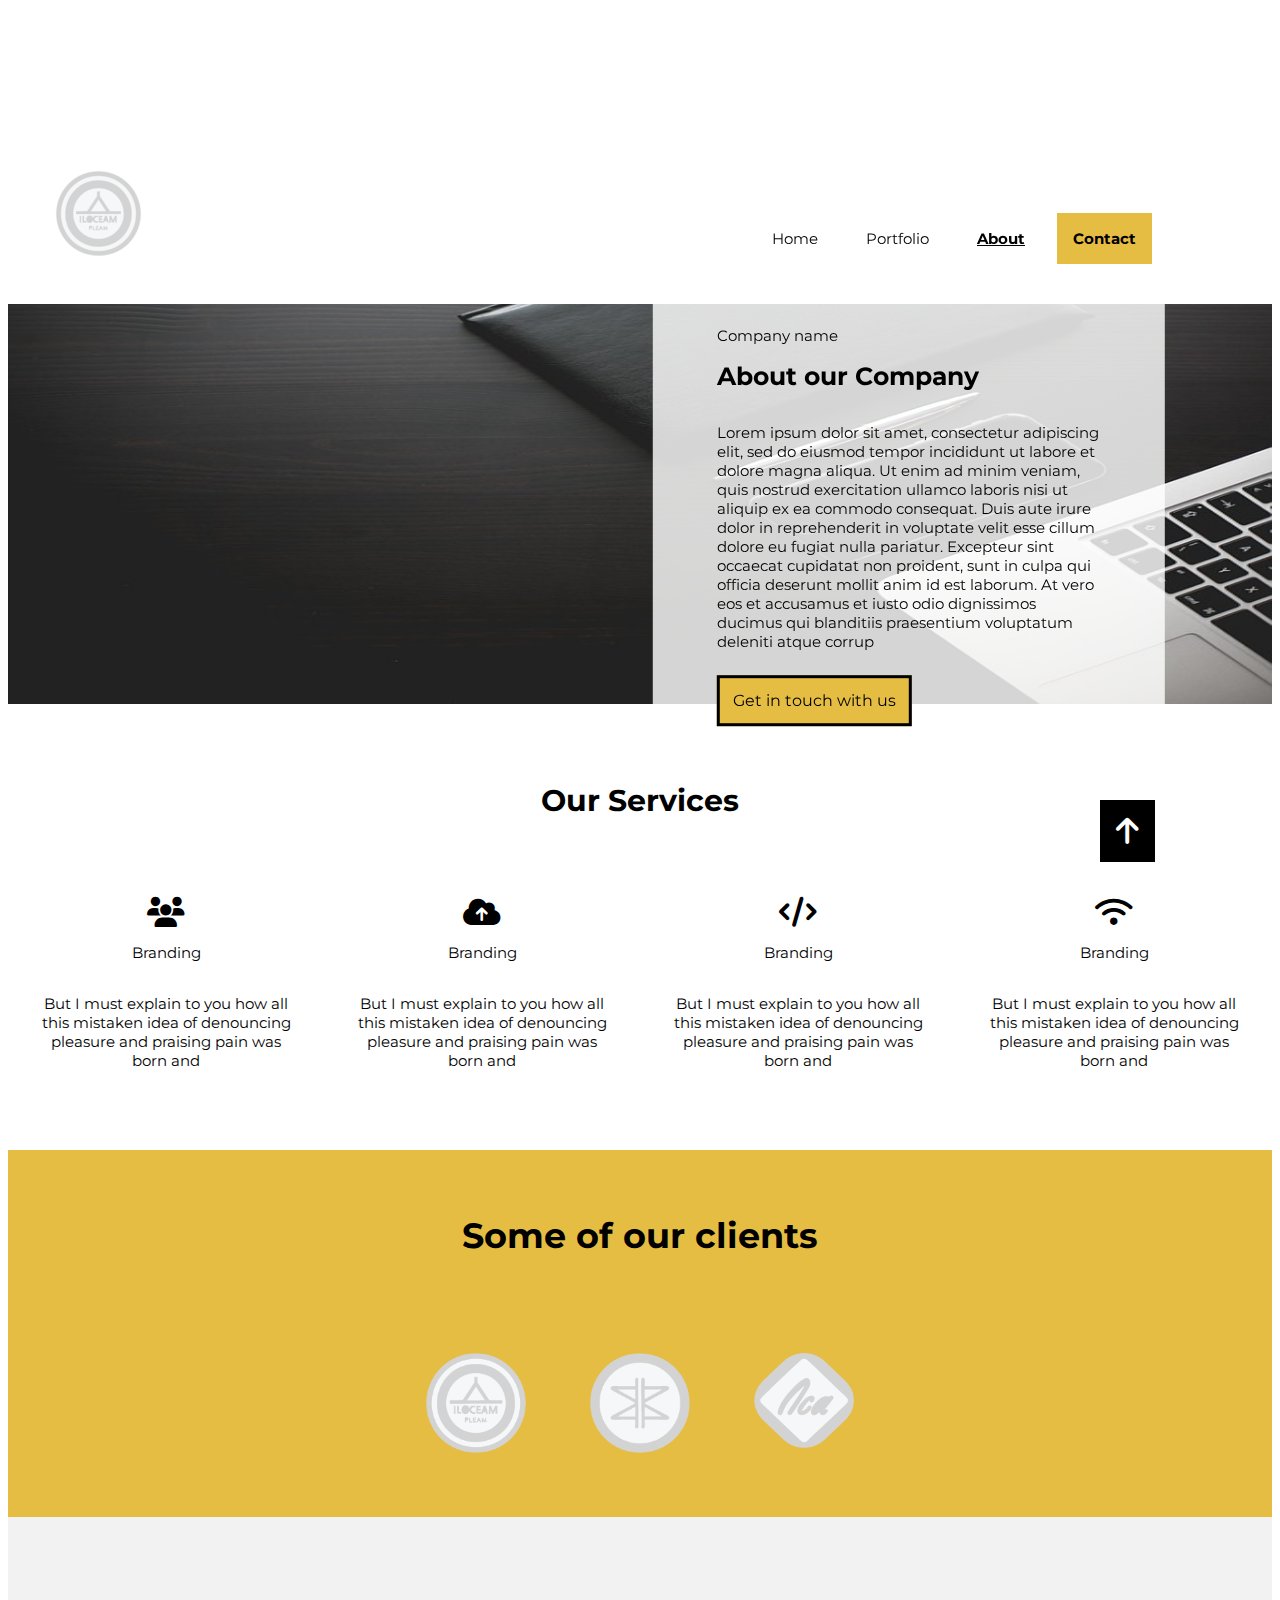
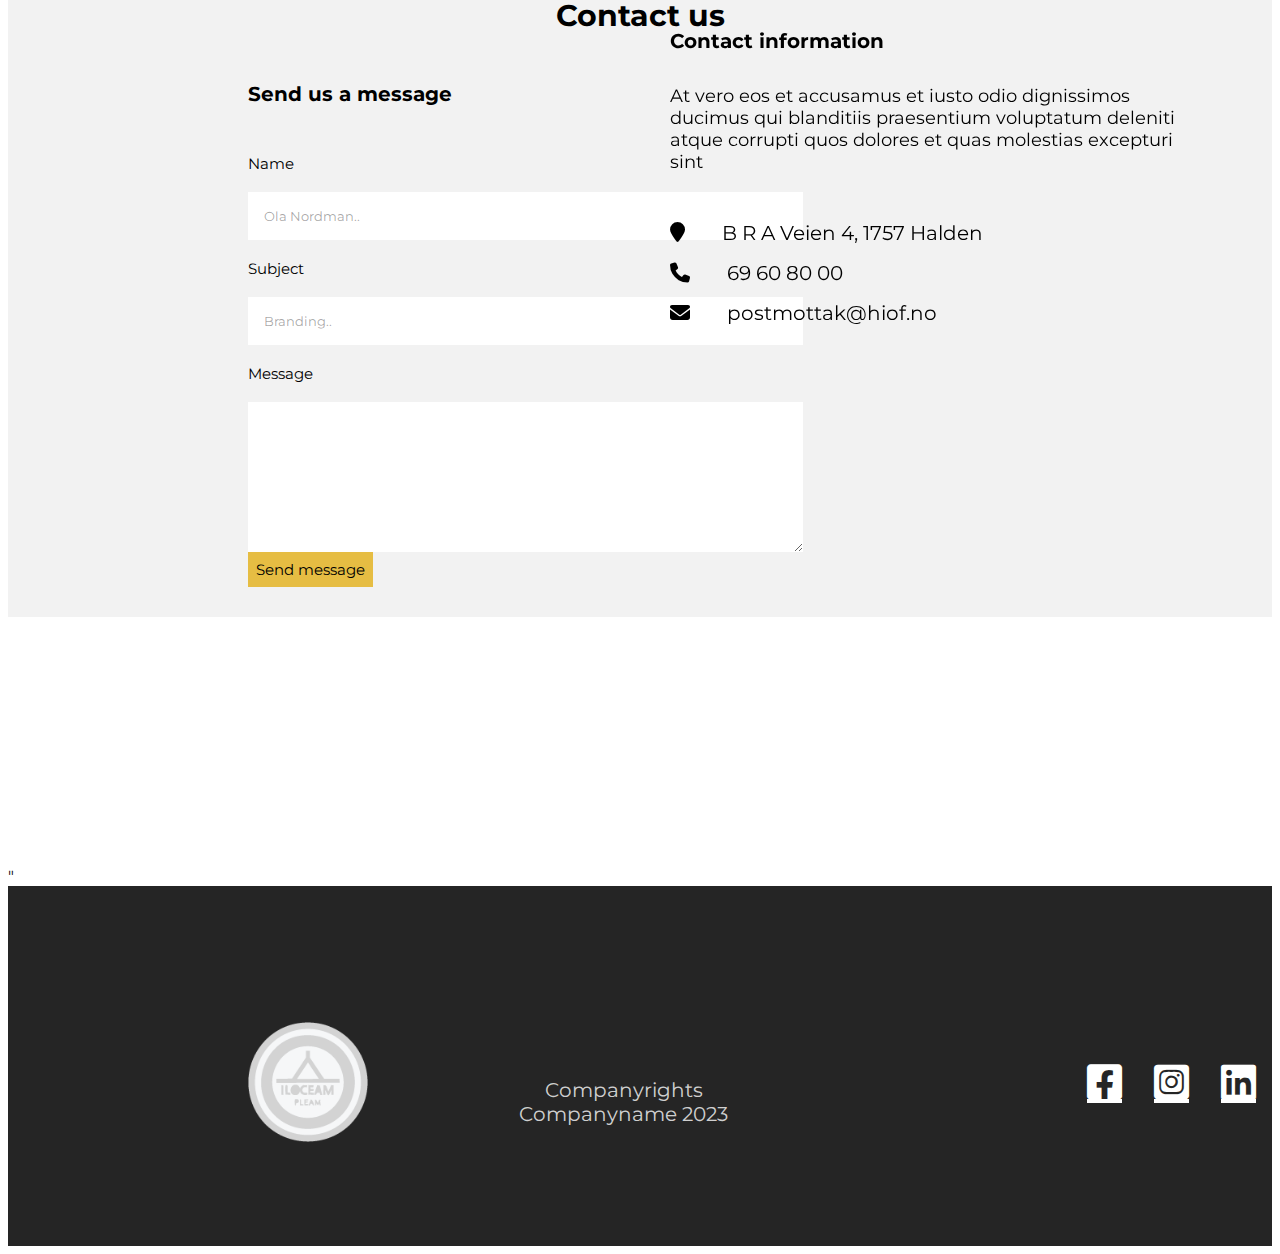
<file: about.html>
<!DOCTYPE html>
<html>
    <head>
        <meta charset="utf-8">
        <meta name="viewport" content="width=device-width, initial-scale=1.0">
        <meta name="description" content="nettside-forside">
        <meta name="keywords" content="about, our services, branding, contact ">
        <!--opengraph meta data start--> <!--kilde, https://ahrefs.com/blog/open-graph-meta-tags/#which-open-graph-tags-to-use-->
        <meta property="og:title" content="About our company">
        <meta property="og:description" content="compeling headline er en bedrift som ...">
        <meta property="og:image" content="https://placehold.co/400">
        <meta property="og:url" content="www.CompelingHeadline.com/about">
        <!--opengraph meta data slutt-->
        <link rel="stylesheet" href="https://necolas.github.io/normalize.css/8.0.1/normalize.css" type="text/css" >
        <link rel="stylesheet" href="css/style.css" type="text/css">
        <link href="css/font/font/css/fontawesome.css" rel="stylesheet">
        <link href="css/font/font/css/brands.css" rel="stylesheet">
        <link href="css/font/font/css/solid.css" rel="stylesheet">
        <link rel="icon" type="image/x-icon" href="img/logo1.png"> <!--favicon, kilde https://www.w3schools.com/html/html_favicon.asp-->
        <title> About</title>
    </head>
    <body>
        <div id="grid-container">
            <header role="banner"> <!--ARIA attributter kilde linje   http://mcdlr.com/wai-aria-cheatsheet/-->
                <nav role="navigation"> <!--ARIA attributter kilde linje http://mcdlr.com/wai-aria-cheatsheet/ -->
                    <a href="index.html"><img src="img/logo1.png" alt="Bilde av logoen til nettsiden" id="logo-bilde"></a>
                    <p>
                        <a href="index.html" class="navbar" title="Front page">Home</a> <!--lagt til title atributt, kilde https://www.w3schools.com/tags/att_title.asp#gsc.tab=0-->
                        <a href="products.html" class="navbar">Portfolio</a>
                        <a href="about.html" class="about-btn">About</a> 
                        <a href="#contact" class="contact-btn" title="Contact information">Contact</a> <!--lagt til title atributt, kilde https://www.w3schools.com/tags/att_title.asp#gsc.tab=0-->
                    </p>
                    <a href="#logo-bilde"><i id="til-toppen" class="fa-solid fa-arrow-up"></i></a>
                </nav>
            </header>
            <main role="main"> <!--ARIA attributter kilde linje http://mcdlr.com/wai-aria-cheatsheet/ -->
                <section>
                    <img src="img/pixabay-header.jpg" alt="bakgrunnsbilde, ingen annen funksjon" class="about-bilde"> <!--bilde hentet fra https://placehold.co/-->
                    <article class="about-section-1">
                        <p class="company-name">Company name</p>
                        <h2 class="about-h2">About our Company</h2>
                        <p class="about-p-1">Lorem ipsum dolor sit amet, consectetur adipiscing elit, sed do eiusmod tempor incididunt ut labore et dolore magna aliqua. Ut enim ad minim veniam, quis nostrud exercitation ullamco laboris nisi ut aliquip ex ea commodo consequat. Duis aute irure dolor in reprehenderit in voluptate velit esse cillum dolore eu fugiat nulla pariatur. Excepteur sint occaecat cupidatat non proident, sunt in culpa qui officia deserunt mollit anim id est laborum. At vero eos et accusamus et iusto odio dignissimos ducimus qui blanditiis praesentium voluptatum deleniti atque corrup</p>
                        <a href="#contact" class="get-in-touch-btn">Get in touch with us</a>
                    </article>
                </section>
                <section class="section-4-f">
                    <h3>Our Services</h3>
                    <div class="article-4-f">
                        <article itemscope itemtype="https://schema.org/Offer"> <!--kilde til hvordan bruke microdata, https://www.w3.org/TR/2021/NOTE-microdata-20210128/-->
                            <i class="fa-solid fa-users"></i>
                            <p itemprop="itemOffered">Branding</p>
                            <p>But I must explain to you how all this mistaken idea of denouncing pleasure and praising pain was born and</p>
                            <meta itemprop="price" content="1000">
                            <meta itemprop="additionalType" content="service">
                        </article>
                        <article itemscope itemtype="https://schema.org/Offer">
                            <i class="fa-solid fa-cloud-arrow-up"></i>
                            <p itemprop="itemOffered">Branding</p>
                            <p>But I must explain to you how all this mistaken idea of denouncing pleasure and praising pain was born and</p>
                            <meta itemprop="price" content="2000">
                            <meta itemprop="additionalType" content="service">
                        </article>
                        <article itemscope itemtype="https://schema.org/Offer">
                            <i class="fa-solid fa-code"></i>
                            <p itemprop="itemOffered">Branding</p>
                            <p>But I must explain to you how all this mistaken idea of denouncing pleasure and praising pain was born and</p>
                            <meta itemprop="price" content="3000">
                            <meta itemprop="additionalType" content="service">
                        </article>
                        <article itemscope itemtype="https://schema.org/Offer">
                            <i class="fa-solid fa-wifi"></i>
                            <p itemprop="itemOffered">Branding</p>
                            <p>But I must explain to you how all this mistaken idea of denouncing pleasure and praising pain was born and</p>
                            <meta itemprop="price" content="4000">
                            <meta itemprop="additionalType" content="service">
                        </article>
                    </div>
                </section>
                <section class="clients-about">
                    <h4 class="clients-h4">Some of our clients</h4>
                    <article class="logos">
                        <img src="img/logo1.png" alt="pynt, viser noen av klientene" class="logo-1">
                        <img src="img/logo2.png" alt="pynt, viser noen av klientene" class="logo-2">
                        <img src="img/logo3.png" alt="pynt, viser noen av klientene" class="logo-3">
                    </article>
                </section>
                <section class="section-form">
                    <h3 id="contact">Contact us</h3>
                    <article>
                        <p class="form-p-about">Send us a message</p>
                        <form class="about-form"> <!--kilde, https://www.w3schools.com/howto/howto_css_signup_form.asp og https://www.w3schools.com/html/html_form_input_types.asp-->
                            <label for="name">Name</label><br>
                            <input type="text" id="name" name="name" value="Ola Nordman.."><br>
                            <label for="subject">Subject</label><br>
                            <input type="text" id="subject" name="subject" value="Branding.."><br>
                            <label>Message</label><br>
                            <textarea name="message" rows="10" cols="30"></textarea>
                            <input type="submit" value="Send message" class="form-btn-about">
                        </form>
                    </article>
                    <article class="contact-article-2">
                        <p class="contact-info-about">Contact information</p>
                        <p class="contact-info-p">At vero eos et accusamus et iusto odio dignissimos ducimus qui blanditiis praesentium voluptatum deleniti atque corrupti quos dolores et quas molestias excepturi sint </p>
                        <ul class="contact-icons">
                           <li title="Adresse"><i class="fa-solid fa-location-pin"></i> B R A Veien 4, 1757 Halden</li> <!--lagt til title atributt, kilde https://www.w3schools.com/tags/att_title.asp#gsc.tab=0-->
                           <li title="Phone number"><i class="fa-solid fa-phone"></i> 69 60 80 00</li> <!--lagt til title atributt, kilde https://www.w3schools.com/tags/att_title.asp#gsc.tab=0-->
                           <li title="Email"><i class="fa-solid fa-envelope"></i> postmottak@hiof.no</li> <!--lagt til title atributt, kilde https://www.w3schools.com/tags/att_title.asp#gsc.tab=0-->
                        </ul>
                    </article>
                </section>
                <section class="kart-section"><!--kilde til hvordan jeg la inn kart, https://blog.hubspot.com/website/how-to-embed-google-map-in-html-->
                    <iframe src="https://www.google.com/maps/embed?pb=!1m16!1m12!1m3!1d246701.77254906145!2d10.804683048958728!3d59.17720795533518!2m3!1f0!2f0!3f0!3m2!1i1024!2i768!4f13.1!2m1!1zaMO4Z3Nrb2xlbiBpIMO4c3Rmb2xk!5e0!3m2!1sno!2sno!4v1700072800815!5m2!1sno!2sno" width="600" height="450" style="border:0;" allowfullscreen="" loading="lazy" referrerpolicy="no-referrer-when-downgrade"></iframe>"
                </section>
            </main>
            <footer role="contentinfo"> <!--ARIA attributter kilde linje http://mcdlr.com/wai-aria-cheatsheet/ -->
                <a href="index.html"><img src="img/logo1.png" alt="bilde av logoen til nettsiden" class="footer-img"></a>
                <p>Companyrights Companyname 2023</p>
                <section>
                    <a href="https://www.facebook.com/?locale=nb_NO"><i class="fa-brands fa-square-facebook" title="Facebook"></i></a> <!--lagt til title atributt, kilde https://www.w3schools.com/tags/att_title.asp#gsc.tab=0-->
                    <a href="https://www.instagram.com/"><i class="fa-brands fa-square-instagram" title="Instagram"></i></a> <!--lagt til title atributt, kilde https://www.w3schools.com/tags/att_title.asp#gsc.tab=0-->
                    <a href="https://no.linkedin.com/"><i class="fa-brands fa-linkedin" title="Linkedin"></i></a> <!--lagt til title atributt, kilde https://www.w3schools.com/tags/att_title.asp#gsc.tab=0-->
                </section>
            </footer>
        </div>
    </body>
</html>
</file>
<file: css/style.css>
@import url('https://fonts.googleapis.com/css2?family=Montserrat:ital,wght@0,200;0,500;1,200&display=swap');


*{
    box-sizing: border-box;
    font-family: 'Montserrat', sans-serif;
}

#grid-container{
    display: grid;
    grid-template-areas: "header" 
                         "main"
                         "footer";
    grid-row-gap: 0px;
    grid-column-gap:10px;
    grid-template-rows: 0fr 1fr 0fr;
}

header{
    grid-area: header;
}

main{
    grid-area: main;
}

footer{
    grid-area: footer;
}

header nav a{
    display: flex;
}

.navbar{
    display: flex;
    justify-content: center;
    text-decoration: none;
    padding: 0.5rem;
    color: #000;
}

.home-btn{
    display: flex;
    justify-content: center;
    padding: 0.5rem;
    color: #000;
    font-weight: bold;
}

.portfolio-btn{
    display: flex;
    justify-content: center;
    padding: 0.5rem;
    color: #000;
    font-weight: bold;
}

.about-btn{
    display: flex;
    justify-content: center;
    padding: 0.5rem;
    color:#000 ;
    font-weight: bold;
}

.contact-btn{
    display: flex;
    justify-content: center;
    text-decoration: none;
    font-weight: bold;
    background-color: #e6bd43;
    color: #000;
    padding: 1rem ;
    margin: 0rem 12.5rem;
}

h1{
    position: absolute;
    top: 15%;
    left: 50%;
    transform: translate(-50%, -50%);
    z-index: 1;
}

.heading-portfolio{
    position: absolute;
    top: 45%;
    left: 50%;
    transform: translate(-50%, -50%);
    z-index: 1;
}

.p-heading{
    position: absolute;
    top: 45%;
    left: 50%;
    transform: translate(-50%, -50%);
    display: flex;
    text-align: center;
    padding: 0rem;
    margin: 0rem;
}

.read-more-btn{
    display: flex;
    justify-content: center;
    text-decoration: none;
    font-weight: bold;
    background-color: #e6bd43;
    color: #000;
    padding: 1rem 1rem 1rem 1rem;
    margin: 0rem 0rem 0rem 6.6rem;
    position: absolute;
    top: 68%;
    left: 50%;
    transform: translate(-110%, -10%);
}


.desktop-bilde{
    display: none;
}

.mobile-bilde{
    background-image:url(https://placehold.co/400) ; /*kilde https://www.w3schools.com/cssref/pr_background-image.php*/
    display: flex;
    justify-content: center;
    width: 100%;
    height: 400px;
    opacity: 0.6; /*kilde https://www.w3schools.com/css/css_background.asp*/ 
} 

.about-bilde{
    display: flex;
    justify-content: center;
    width: 100%;
    height: 700px;
}

.about-section-1{
    position: absolute;
    top: 110%;
    left: 70% ;
    transform:translate(-35%, -20%);
    width: 100%;
    background-color: rgba(255, 255, 255, 0.408);
    padding: 1rem;
}

.company-name{
    margin: 0.5rem 0rem 1rem 0rem ;
}

.about-h2{
    padding: 0rem 0rem 0rem 1rem;
    margin: 1rem;
}

.about-p-1{
    margin: 0rem 0rem 1.5rem 0rem;
}

.get-in-touch-btn{
    text-decoration: none;
    border: solid;
    color: black;
    width: 70%;
    padding: 0.5rem;
    margin: 1rem 2rem;
}

.get-in-touch-a{
    display: flex;
    text-align: left;
}


.section-1{
    position: relative;
    text-align: center;
    color: rgb(0, 0, 0);
    padding: 1rem 0rem;
}


.section-2-f{
    text-align: center;
    padding: 2rem;
}

.section-3-f{
    text-align: center;
    padding: 2rem;
    background-color: #e6bd43;
}

.section-4-f{
    text-align: center;
}

.mobile-bilde-2{
    padding: 2rem;
}

.article-1-f{
    padding: 0rem 5rem;
    text-align: left;
}

.read-more-about-us-btn{
    border: 1px solid;
    text-decoration: none;
    color: #000;
    padding: 0.5rem;
    margin: 2rem;
}

h3{
    font-weight: bold;
    font-size: 25px;
    padding: 0rem 1rem;
}

h5{
    font-weight: bold;
    font-size: 30px;
    text-align: left;
    padding: 0rem 2rem;
}

#Our-services{
    text-align: center;
}

section article i{
    font-size: 30px;
}

.p-overskrift{
    font-weight: bold;
    padding: 1rem;
}

p{
    padding: 0rem 2rem;
    margin: 0rem 0rem 2rem 0rem;
}


main section article button{
    padding: 2rem;
    margin: 0rem 0rem 0rem 4.5rem;
    background-color: #e6bd43;
}

main section article button a{
    color: #000;
    text-decoration: none;
}

.sign-up-f{
    background-color: #2525252d;
    padding: 3rem;
}

.p-signup-overskrift{
    font-weight: bold;
    font-size: 30px;
    padding: 0rem;
    text-align: center;
}

section form{
    display: flex;
    justify-content: center;
}

.sign-up-email{
    background-color: white;
    padding: 1rem 9rem 1rem 1rem;
    color: #2525252d;
}

b{
    padding: 0rem;
    margin: 0rem;
}

.sign-up-btn{
    background-color: #e6bd43;
    color: #000;
    font-weight: bold;
    margin: 0rem;
    font-size: 15px;
}

footer{
    text-align: center;
    background-color: #252525;
    color: white;
    padding: 0rem 0rem 3rem 0rem;
}

.footer-img{
    display: flex;
    justify-content: center;
    padding: 5rem 0rem 0rem 0rem;
    width: 120px;
    margin: 0rem 0rem 0rem 14rem;
}

footer a{
    display: flex;
    flex-direction: column;
    color: white;
    justify-content: space-around;
    font-size: 40px;
}

footer p{
    padding: 2.5rem 2rem 0rem 2rem;
    font-size: 20px;
}

main section span{
    display: flex;
    flex-wrap: wrap;
    margin: 1rem 0rem 0rem 3rem;
}

main section span a{
    color: #000;
    border: 1px solid;
    padding: 1rem;
    text-decoration: none;
    margin: 1rem;
}

.mobile-bilde-portfolio{
    opacity: 0.6;
}

h4{
    display: flex;
    justify-content: center;
    font-size: 30px;
    font-weight: bold;
    padding: 0rem 12.5rem 0rem 0rem;
}

hr{
    height: 2px;
    width: 80%;
    background-color: #e6bd43;
}

main section button{
    font-size: 20px;
    padding: 1rem;
    margin: 1rem;
    background-color: white;
}

main section button a{
    text-decoration: none;
    color: #000;
}

.article-1-p{
    background-color: white;
}

.p-center{
    text-align: center;
    margin: 3rem;
}

#branding, #design, #development{
   display: flex;
   justify-content: left;
   padding: 0rem 0rem 0rem 4rem;
   font-size: 30px;
}

.portfolio-p{
    display: flex;
    justify-content: left;
    font-weight: bold;
    font-size: 25px;
    color: #000;
    padding: 1rem 1rem 1rem 1.5rem;
}

div article img{
    width: 500px;
    height: 500px;
}

.about-form{
    display: flex;
    flex-wrap: wrap;
    margin: 2rem;
}

#name,#subject, textarea{
    border: #fff;
    padding: 1rem;
}

.clients-about{
    background-color: #e6bd43;
}

.clients-h4{
   text-align: center;
   padding: 5rem 0rem 0rem 0rem;
}

.logo-1{
    padding: 2rem 0rem 0rem 4rem;
    width: 45%;
    height: 30%;
}

.logo-2{
    padding: 2rem 0rem 0rem 4rem;
    width: 45%;
    height: 30%;
}

.logo-3{
   padding: 3rem 0rem 3rem 12rem;
   width: 70%;
    height: 60%;
}

.section-form{
    background-color: #2525250f;
}

section article form{
    display: flex;
    justify-content: left;
    flex-direction: column;
    margin: 1rem;
}

#contact{
    text-align: center;
    padding: 5rem 0rem 0rem 0rem;
    margin: 0rem;
}

#subject{
    color: #25252569;
}

#name{
    color: #25252569;
}

.form-p-about{
    text-align: left;
    font-weight: bold;
    font-size: 20px;
    padding: 3rem 1rem 1rem 1rem;
}

.form-btn-about{
    background-color: #e6bd43;
    padding: 1rem;
    margin: 0rem 17rem 4rem 0rem;
    border: #e6bd43;
}

.contact-info-about{
    font-size: 25px;
    font-weight: bold;
}

section article ul li i{
    font-size: 20px;
    padding: 0rem 1rem 0rem 0rem;
}

section article ul li{
    list-style: none;
    padding: 0.5rem;
    font-size: 20px;
}

.contact-icons{
    margin: 0rem;
    padding: 0rem 0rem 3rem 1.5rem;
}

section iframe{
    display: flex;
    width: 100%;
    height: 250px;
}

.kart-section{
    padding: 0rem;
    margin: 0rem;
    background-color: #252525;
}

footer section{
    display: flex;
    flex-direction: column;
    padding: 0rem 5rem 3rem 5rem;
}

#til-toppen{
    top: 740px;
    right: 20px;
    position: fixed; /*kilde linje 12 (https://stackoverflow.com/questions/11399537/how-do-you-make-a-div-follow-as-you-scroll)*/
    background-color: #000;
    color: #fff;
    font-size: 60px;
    padding: 1rem;
}


@media only screen and (min-width:600px){
    
    #grid-container{
        display: grid;
        grid-template-areas: "header header header"
                             "main main main"
                             "footer footer footer";
        grid-row-gap: 0px;
        grid-column-gap: 0px;
        grid-template-columns: 1fr 1fr 1fr;
        grid-template-rows: 0fr 1fr 0fr;
    }

    
    @import url('https://fonts.googleapis.com/css2?family=Montserrat:ital,wght@0,200;0,500;1,200&display=swap');
  

    html{
        font-family: 'Montserrat', sans-serif;
        max-width: 1600px;
    }

    nav{
        margin: 0rem;
    }

    nav img{
        display: flex;
        justify-content: left;
        margin: 3rem;
        padding: 0rem 1rem 0rem 0rem;
        width: 8%;
    }

    nav a{
        position: sticky;
        top: 50%;
    }

    nav p{
        display: flex;
        margin: 0rem 6rem 6rem 0rem;
    }

    header nav p{
        justify-content: right;
        margin: 0rem 6rem 1rem 0rem;
        padding: 1rem 1rem;
    }

    .home-btn{
        margin: 1rem;
        font-size: 15px;
    }

    .portfolio-btn{
        padding: 1.5rem 0rem 0rem 0rem;
        font-size: 15px;
        font-weight: bold;
    }

    .about-btn{
        font-size: 15px;
        margin: 1rem;
    }

    .navbar{
        margin: 1rem;
        font-size: 15px;
    }

    .contact-btn{
        margin: 0.5rem;
        padding: 1rem;
        font-size: 15px;
    }

    .contact-btn:hover{
        background-color: #000;
        color: #e6bd43;
    }

    #til-toppen{
        top: 800px;
        right: 125px;
        position: fixed; /*kilde linje 12 (https://stackoverflow.com/questions/11399537/how-do-you-make-a-div-follow-as-you-scroll)*/
        background-color: #000;
        color: #fff;
        font-size: 30px;
        padding: 1rem;
        z-index: 1;
    }

    .mobile-bilde{
        display: none;
    }

    .desktop-bilde{
        background-image: url(mountains.mp4);
        display: flex;
        width: 100%;
        height: 50%;
        opacity: 0.4;
    }

    .section-1{
        position: relative;
        text-align: center;
        color: rgb(0, 0, 0);
        padding: 1rem 0rem;
    }

    h1{
        font-size: 50px;
        top: 8%;
        left: 50%;
        transform: translate(-50%, -50%);
        z-index: 1; /*kilde https://www.w3schools.com/cssref/pr_pos_z-index.php*/
    }

    .p-heading{
        font-size: 25px;
        position: absolute;
        top: 30%;
        left: 50%;
        transform: translate(-50%, -50%);
        padding: 1rem;
        z-index: 1; 
    }

    .read-more-btn{
        position: absolute;
        top: 40%;
        left: 56%;
        transform: translate(-110%, -10%);
        font-size: 20px;
        z-index: 1;
    }

    .read-more-btn:hover{
        background-color: #000;
        color: #e6bd43;
        z-index: 1;
    }

    h3{
        font-size: 30px;
        padding: 3rem 27rem;
    }

    p{
        font-size: 20px;
        padding: 1rem 23rem;
    }

    .mobile-bilde-2{
        display: flex;
        width: 100%;
        height: 100%;
    }

    .section-3-f{
        display: flex;
    }

    .section-3-f-p{
        padding: 0rem 15rem 1rem 0rem;
        font-size: 15px;
    }

    h5{
        padding: 0rem 0rem;
        font-size: 20px;
    }

    .read-more-about-us-btn{
        padding: 0.5rem;
        background-color: #e6bd43;
        text-decoration: none;
        color: #000;
        border: 3px solid;
        margin: 0rem;
    }

    .read-more-about-us-btn:hover{
        background-color: #000;
        color: #e6bd43;
        border: 1px solid #000;
    }
    
    
    main section article button a{
        font-size: 20px;
    }

    .article-1-f{
        padding: 4rem 2rem;
    }

    .article-4-f{
        display: flex;
        flex-direction: row;
        justify-content: space-around;
        margin: 0rem 0rem 4rem 0rem;
    }

    section div article i{
        font-size: 60px;
    }

    .p-overskrift{
        font-size: 15px;
    }

    .our-services-p{
        padding: 1rem 0rem;
        margin: 0rem 2rem 0rem;
        font-size: 15px;
    }

    #Our-services{
        font-size: 30px;
        padding: 5rem 0rem 2rem 0rem;
    }

    section div article i{
        font-size: 30px;
    }

    .p-signup-overskrift{
        font-size: 33px;
    }

    section form{
        font-size: 15px;
    }

    .sign-up-email{
        padding: 1rem 10rem 1rem 1rem;
    }

    .sign-up-btn{
        font-size: 15px;
    }

    .sign-up-btn:hover{
        background-color: #000;
        color: #e6bd43;
        border: #000;
    }

    footer{
        display: flex;
        justify-content: space-around;
    }

    footer img{
        width: 145px;
    }

    footer p{
        font-size: 20px;
        padding: 12rem 15rem 0rem 7rem;
        color: #ffffffcd;
    }

    footer section{
        display: flex;
        justify-content: space-between;
        flex-direction: row;
        padding: 10rem 0rem 5rem 5rem;
    }

    footer a{
        margin: 1rem;
    }

    .section-1{
        display: flex;
    }

    .mobile-bilde-portfolio{
        background-image: url(https://placehold.co/600x400) ;
        display: flex;
        justify-content: center;
        width: 100%;
        height: 400px;
        opacity: 0.6;
    }

    .heading-portfolio{
        position: absolute;
        font-size: 50px;
        top: 40%;
        left: 50%;
        transform: translate(-50%, -50%);
    }

    h4{
        justify-content: left;
        font-size: 35px;
        margin: 5rem 0rem 1rem 10rem;
    }

    main section span{
        
        margin: 3rem 0rem 5rem 9.5rem;
    }

    main section span a{
        font-size: 20px;
        padding: 1rem;
        text-decoration: none;
        border: 2px solid;
        color: #000;
        margin: 1rem;
    }

    main section span a:hover{
        background-color: #000;
        color: #e6bd43;
    }

    .section-branding{
        display: flex;
        flex-direction: column;
    }

    .branding-articles{
        display: flex;
        flex-flow: row wrap;
        justify-content: space-between;
        margin: 2rem 10rem 5rem 10rem;
        
    }

    .p-center{
        margin: 0rem;
    }

    main section div article img{
        width: 350px;
        min-width: 200px;
        height: 350px;
    }

    main section div article img:hover{
        max-width: 692px;
        height: 360px;
        transition-timing-function: ease-in; /*kilde, https://www.w3schools.com/css/css3_transitions.asp*/
        transition: 1s;
    }

    .portfolio-p{
        margin: 1rem 0rem 2rem 0rem;
    }

    #branding{
        font-size: 35px;
        margin: 0rem 0rem 1.5rem 7rem;
    }

    #design{
        font-size: 35px;
        margin: 0rem 0rem 1.5rem 7rem;
    }

    .design-articles{
        display: flex;
        flex-wrap: wrap;
        justify-content: space-between;
        margin: 1rem 10rem 5rem 10rem;
    }

    #development{
        font-size: 35px;
        margin: 0rem 0rem 1.5rem 7rem;
    }

    .development-articles{
        display: flex;
        flex-wrap: wrap;
        justify-content: space-between;
        margin: 0rem 10rem 0rem 10rem;
    }

    .development-img{
        width: 350px;
        height: 350px;
    }

    .about-section-1{
        position: absolute;
        top: 43%;
        width: 40%;
        left: 65%;
        background-color:#ffffffcf;
    }

    .about-bilde{
        height: 400px;
    }

    .about-p-1{
        font-size: 15px;
        padding: 1rem 3rem;
    }

    .company-name{
        padding: 0rem 3rem;
        font-size: 15px;
    }
    
    .about-h2{
        padding: 0rem 0rem 0rem 2rem;
        font-weight: bold;
        font-size: 25px;
    }

    .get-in-touch-btn{
        padding: 0.8rem;
        margin: 0rem 3rem 3rem;
        width: 30%;
        background-color: #e6bd43;
        color: #000;
        text-decoration: none;
    }

    .get-in-touch-btn:hover{
        background-color: #000;
        color: #e6bd43;
        border: #000;
    }

    section div article p{
        padding: 1rem;
        margin: 0rem 1rem 0rem 1rem;
        font-size: 15px;
    }

    .clients-h4{
        display: flex;
        justify-content: center;
        margin: 0rem 1rem;
        padding: 4rem;
    }

    .logos{
        display: flex;
        justify-content: center;
        padding: 0rem 0rem 2rem 0rem;
    }

    .logo-1{
        width: 13%;
        padding: 2rem;
    }

    .logo-2{
        width: 13%;
        padding: 2rem;
    }

    .logo-3{
        width: 13%;
        padding: 2rem;
    }

    .form-p-about{
        padding: 3rem 1rem 1rem 15rem;
        font-size: 20px;
    }

    .about-form{
        display: flex;
        flex-direction: column;
        max-width: 30%;
        margin: 1rem 0rem 0rem 15rem;
    }

    #name{
        width: 555px;
        border: #fff;
        padding: 1rem;
    }

    #subject{
        width: 555px;
        border: #fff;
        padding: 1rem;
    }

    section article form textarea{
        width: 555px;
        height: 150px;
        border: #fff;
    }

    .form-btn-about{
        padding: 0.5rem;
        margin: 0rem 45rem 4rem 0rem;
        font-size: 15px;
        border: #e6bd43;
    }

    .form-btn-about:hover{
        background-color: #000;
        color: #e6bd43;
        border: #000;
    }

    .contact-article-2{
        position: sticky;
        top: 225%;
        left: 50%;
        transform: translate(6%, -210%);
        width: 40%;
    }

    .section-form{
        height: 700px;
    }

    .contact-info-about{
        font-size: 20px;
        padding: 0rem;
    }

    .contact-info-p{
        padding: 0rem;
        font-size: 18px;
    }

    .contact-icons{
        padding: 0rem;
    }

    section article ul li{
        font-size: 20px;
        padding: 1rem 0rem 0rem 0rem;
    }

    section article ul li i{
        font-size: 20px;
        padding: 0rem 2rem 0rem 0rem;
    }

    .kart-section{
        height: fit-content;
        background-color: #fff;
    }

}
</file>
<file: css/font/font/css/brands.css>
/*!
 * Font Awesome Free 6.4.2 by @fontawesome - https://fontawesome.com
 * License - https://fontawesome.com/license/free (Icons: CC BY 4.0, Fonts: SIL OFL 1.1, Code: MIT License)
 * Copyright 2023 Fonticons, Inc.
 */
:root, :host {
  --fa-style-family-brands: 'Font Awesome 6 Brands';
  --fa-font-brands: normal 400 1em/1 'Font Awesome 6 Brands'; }

@font-face {
  font-family: 'Font Awesome 6 Brands';
  font-style: normal;
  font-weight: 400;
  font-display: block;
  src: url("../webfonts/fa-brands-400.woff2") format("woff2"), url("../webfonts/fa-brands-400.ttf") format("truetype"); }

.fab,
.fa-brands {
  font-weight: 400; }

.fa-monero:before {
  content: "\f3d0"; }

.fa-hooli:before {
  content: "\f427"; }

.fa-yelp:before {
  content: "\f1e9"; }

.fa-cc-visa:before {
  content: "\f1f0"; }

.fa-lastfm:before {
  content: "\f202"; }

.fa-shopware:before {
  content: "\f5b5"; }

.fa-creative-commons-nc:before {
  content: "\f4e8"; }

.fa-aws:before {
  content: "\f375"; }

.fa-redhat:before {
  content: "\f7bc"; }

.fa-yoast:before {
  content: "\f2b1"; }

.fa-cloudflare:before {
  content: "\e07d"; }

.fa-ups:before {
  content: "\f7e0"; }

.fa-wpexplorer:before {
  content: "\f2de"; }

.fa-dyalog:before {
  content: "\f399"; }

.fa-bity:before {
  content: "\f37a"; }

.fa-stackpath:before {
  content: "\f842"; }

.fa-buysellads:before {
  content: "\f20d"; }

.fa-first-order:before {
  content: "\f2b0"; }

.fa-modx:before {
  content: "\f285"; }

.fa-guilded:before {
  content: "\e07e"; }

.fa-vnv:before {
  content: "\f40b"; }

.fa-square-js:before {
  content: "\f3b9"; }

.fa-js-square:before {
  content: "\f3b9"; }

.fa-microsoft:before {
  content: "\f3ca"; }

.fa-qq:before {
  content: "\f1d6"; }

.fa-orcid:before {
  content: "\f8d2"; }

.fa-java:before {
  content: "\f4e4"; }

.fa-invision:before {
  content: "\f7b0"; }

.fa-creative-commons-pd-alt:before {
  content: "\f4ed"; }

.fa-centercode:before {
  content: "\f380"; }

.fa-glide-g:before {
  content: "\f2a6"; }

.fa-drupal:before {
  content: "\f1a9"; }

.fa-hire-a-helper:before {
  content: "\f3b0"; }

.fa-creative-commons-by:before {
  content: "\f4e7"; }

.fa-unity:before {
  content: "\e049"; }

.fa-whmcs:before {
  content: "\f40d"; }

.fa-rocketchat:before {
  content: "\f3e8"; }

.fa-vk:before {
  content: "\f189"; }

.fa-untappd:before {
  content: "\f405"; }

.fa-mailchimp:before {
  content: "\f59e"; }

.fa-css3-alt:before {
  content: "\f38b"; }

.fa-square-reddit:before {
  content: "\f1a2"; }

.fa-reddit-square:before {
  content: "\f1a2"; }

.fa-vimeo-v:before {
  content: "\f27d"; }

.fa-contao:before {
  content: "\f26d"; }

.fa-square-font-awesome:before {
  content: "\e5ad"; }

.fa-deskpro:before {
  content: "\f38f"; }

.fa-sistrix:before {
  content: "\f3ee"; }

.fa-square-instagram:before {
  content: "\e055"; }

.fa-instagram-square:before {
  content: "\e055"; }

.fa-battle-net:before {
  content: "\f835"; }

.fa-the-red-yeti:before {
  content: "\f69d"; }

.fa-square-hacker-news:before {
  content: "\f3af"; }

.fa-hacker-news-square:before {
  content: "\f3af"; }

.fa-edge:before {
  content: "\f282"; }

.fa-threads:before {
  content: "\e618"; }

.fa-napster:before {
  content: "\f3d2"; }

.fa-square-snapchat:before {
  content: "\f2ad"; }

.fa-snapchat-square:before {
  content: "\f2ad"; }

.fa-google-plus-g:before {
  content: "\f0d5"; }

.fa-artstation:before {
  content: "\f77a"; }

.fa-markdown:before {
  content: "\f60f"; }

.fa-sourcetree:before {
  content: "\f7d3"; }

.fa-google-plus:before {
  content: "\f2b3"; }

.fa-diaspora:before {
  content: "\f791"; }

.fa-foursquare:before {
  content: "\f180"; }

.fa-stack-overflow:before {
  content: "\f16c"; }

.fa-github-alt:before {
  content: "\f113"; }

.fa-phoenix-squadron:before {
  content: "\f511"; }

.fa-pagelines:before {
  content: "\f18c"; }

.fa-algolia:before {
  content: "\f36c"; }

.fa-red-river:before {
  content: "\f3e3"; }

.fa-creative-commons-sa:before {
  content: "\f4ef"; }

.fa-safari:before {
  content: "\f267"; }

.fa-google:before {
  content: "\f1a0"; }

.fa-square-font-awesome-stroke:before {
  content: "\f35c"; }

.fa-font-awesome-alt:before {
  content: "\f35c"; }

.fa-atlassian:before {
  content: "\f77b"; }

.fa-linkedin-in:before {
  content: "\f0e1"; }

.fa-digital-ocean:before {
  content: "\f391"; }

.fa-nimblr:before {
  content: "\f5a8"; }

.fa-chromecast:before {
  content: "\f838"; }

.fa-evernote:before {
  content: "\f839"; }

.fa-hacker-news:before {
  content: "\f1d4"; }

.fa-creative-commons-sampling:before {
  content: "\f4f0"; }

.fa-adversal:before {
  content: "\f36a"; }

.fa-creative-commons:before {
  content: "\f25e"; }

.fa-watchman-monitoring:before {
  content: "\e087"; }

.fa-fonticons:before {
  content: "\f280"; }

.fa-weixin:before {
  content: "\f1d7"; }

.fa-shirtsinbulk:before {
  content: "\f214"; }

.fa-codepen:before {
  content: "\f1cb"; }

.fa-git-alt:before {
  content: "\f841"; }

.fa-lyft:before {
  content: "\f3c3"; }

.fa-rev:before {
  content: "\f5b2"; }

.fa-windows:before {
  content: "\f17a"; }

.fa-wizards-of-the-coast:before {
  content: "\f730"; }

.fa-square-viadeo:before {
  content: "\f2aa"; }

.fa-viadeo-square:before {
  content: "\f2aa"; }

.fa-meetup:before {
  content: "\f2e0"; }

.fa-centos:before {
  content: "\f789"; }

.fa-adn:before {
  content: "\f170"; }

.fa-cloudsmith:before {
  content: "\f384"; }

.fa-pied-piper-alt:before {
  content: "\f1a8"; }

.fa-square-dribbble:before {
  content: "\f397"; }

.fa-dribbble-square:before {
  content: "\f397"; }

.fa-codiepie:before {
  content: "\f284"; }

.fa-node:before {
  content: "\f419"; }

.fa-mix:before {
  content: "\f3cb"; }

.fa-steam:before {
  content: "\f1b6"; }

.fa-cc-apple-pay:before {
  content: "\f416"; }

.fa-scribd:before {
  content: "\f28a"; }

.fa-debian:before {
  content: "\e60b"; }

.fa-openid:before {
  content: "\f19b"; }

.fa-instalod:before {
  content: "\e081"; }

.fa-expeditedssl:before {
  content: "\f23e"; }

.fa-sellcast:before {
  content: "\f2da"; }

.fa-square-twitter:before {
  content: "\f081"; }

.fa-twitter-square:before {
  content: "\f081"; }

.fa-r-project:before {
  content: "\f4f7"; }

.fa-delicious:before {
  content: "\f1a5"; }

.fa-freebsd:before {
  content: "\f3a4"; }

.fa-vuejs:before {
  content: "\f41f"; }

.fa-accusoft:before {
  content: "\f369"; }

.fa-ioxhost:before {
  content: "\f208"; }

.fa-fonticons-fi:before {
  content: "\f3a2"; }

.fa-app-store:before {
  content: "\f36f"; }

.fa-cc-mastercard:before {
  content: "\f1f1"; }

.fa-itunes-note:before {
  content: "\f3b5"; }

.fa-golang:before {
  content: "\e40f"; }

.fa-kickstarter:before {
  content: "\f3bb"; }

.fa-grav:before {
  content: "\f2d6"; }

.fa-weibo:before {
  content: "\f18a"; }

.fa-uncharted:before {
  content: "\e084"; }

.fa-firstdraft:before {
  content: "\f3a1"; }

.fa-square-youtube:before {
  content: "\f431"; }

.fa-youtube-square:before {
  content: "\f431"; }

.fa-wikipedia-w:before {
  content: "\f266"; }

.fa-wpressr:before {
  content: "\f3e4"; }

.fa-rendact:before {
  content: "\f3e4"; }

.fa-angellist:before {
  content: "\f209"; }

.fa-galactic-republic:before {
  content: "\f50c"; }

.fa-nfc-directional:before {
  content: "\e530"; }

.fa-skype:before {
  content: "\f17e"; }

.fa-joget:before {
  content: "\f3b7"; }

.fa-fedora:before {
  content: "\f798"; }

.fa-stripe-s:before {
  content: "\f42a"; }

.fa-meta:before {
  content: "\e49b"; }

.fa-laravel:before {
  content: "\f3bd"; }

.fa-hotjar:before {
  content: "\f3b1"; }

.fa-bluetooth-b:before {
  content: "\f294"; }

.fa-sticker-mule:before {
  content: "\f3f7"; }

.fa-creative-commons-zero:before {
  content: "\f4f3"; }

.fa-hips:before {
  content: "\f452"; }

.fa-behance:before {
  content: "\f1b4"; }

.fa-reddit:before {
  content: "\f1a1"; }

.fa-discord:before {
  content: "\f392"; }

.fa-chrome:before {
  content: "\f268"; }

.fa-app-store-ios:before {
  content: "\f370"; }

.fa-cc-discover:before {
  content: "\f1f2"; }

.fa-wpbeginner:before {
  content: "\f297"; }

.fa-confluence:before {
  content: "\f78d"; }

.fa-mdb:before {
  content: "\f8ca"; }

.fa-dochub:before {
  content: "\f394"; }

.fa-accessible-icon:before {
  content: "\f368"; }

.fa-ebay:before {
  content: "\f4f4"; }

.fa-amazon:before {
  content: "\f270"; }

.fa-unsplash:before {
  content: "\e07c"; }

.fa-yarn:before {
  content: "\f7e3"; }

.fa-square-steam:before {
  content: "\f1b7"; }

.fa-steam-square:before {
  content: "\f1b7"; }

.fa-500px:before {
  content: "\f26e"; }

.fa-square-vimeo:before {
  content: "\f194"; }

.fa-vimeo-square:before {
  content: "\f194"; }

.fa-asymmetrik:before {
  content: "\f372"; }

.fa-font-awesome:before {
  content: "\f2b4"; }

.fa-font-awesome-flag:before {
  content: "\f2b4"; }

.fa-font-awesome-logo-full:before {
  content: "\f2b4"; }

.fa-gratipay:before {
  content: "\f184"; }

.fa-apple:before {
  content: "\f179"; }

.fa-hive:before {
  content: "\e07f"; }

.fa-gitkraken:before {
  content: "\f3a6"; }

.fa-keybase:before {
  content: "\f4f5"; }

.fa-apple-pay:before {
  content: "\f415"; }

.fa-padlet:before {
  content: "\e4a0"; }

.fa-amazon-pay:before {
  content: "\f42c"; }

.fa-square-github:before {
  content: "\f092"; }

.fa-github-square:before {
  content: "\f092"; }

.fa-stumbleupon:before {
  content: "\f1a4"; }

.fa-fedex:before {
  content: "\f797"; }

.fa-phoenix-framework:before {
  content: "\f3dc"; }

.fa-shopify:before {
  content: "\e057"; }

.fa-neos:before {
  content: "\f612"; }

.fa-square-threads:before {
  content: "\e619"; }

.fa-hackerrank:before {
  content: "\f5f7"; }

.fa-researchgate:before {
  content: "\f4f8"; }

.fa-swift:before {
  content: "\f8e1"; }

.fa-angular:before {
  content: "\f420"; }

.fa-speakap:before {
  content: "\f3f3"; }

.fa-angrycreative:before {
  content: "\f36e"; }

.fa-y-combinator:before {
  content: "\f23b"; }

.fa-empire:before {
  content: "\f1d1"; }

.fa-envira:before {
  content: "\f299"; }

.fa-square-gitlab:before {
  content: "\e5ae"; }

.fa-gitlab-square:before {
  content: "\e5ae"; }

.fa-studiovinari:before {
  content: "\f3f8"; }

.fa-pied-piper:before {
  content: "\f2ae"; }

.fa-wordpress:before {
  content: "\f19a"; }

.fa-product-hunt:before {
  content: "\f288"; }

.fa-firefox:before {
  content: "\f269"; }

.fa-linode:before {
  content: "\f2b8"; }

.fa-goodreads:before {
  content: "\f3a8"; }

.fa-square-odnoklassniki:before {
  content: "\f264"; }

.fa-odnoklassniki-square:before {
  content: "\f264"; }

.fa-jsfiddle:before {
  content: "\f1cc"; }

.fa-sith:before {
  content: "\f512"; }

.fa-themeisle:before {
  content: "\f2b2"; }

.fa-page4:before {
  content: "\f3d7"; }

.fa-hashnode:before {
  content: "\e499"; }

.fa-react:before {
  content: "\f41b"; }

.fa-cc-paypal:before {
  content: "\f1f4"; }

.fa-squarespace:before {
  content: "\f5be"; }

.fa-cc-stripe:before {
  content: "\f1f5"; }

.fa-creative-commons-share:before {
  content: "\f4f2"; }

.fa-bitcoin:before {
  content: "\f379"; }

.fa-keycdn:before {
  content: "\f3ba"; }

.fa-opera:before {
  content: "\f26a"; }

.fa-itch-io:before {
  content: "\f83a"; }

.fa-umbraco:before {
  content: "\f8e8"; }

.fa-galactic-senate:before {
  content: "\f50d"; }

.fa-ubuntu:before {
  content: "\f7df"; }

.fa-draft2digital:before {
  content: "\f396"; }

.fa-stripe:before {
  content: "\f429"; }

.fa-houzz:before {
  content: "\f27c"; }

.fa-gg:before {
  content: "\f260"; }

.fa-dhl:before {
  content: "\f790"; }

.fa-square-pinterest:before {
  content: "\f0d3"; }

.fa-pinterest-square:before {
  content: "\f0d3"; }

.fa-xing:before {
  content: "\f168"; }

.fa-blackberry:before {
  content: "\f37b"; }

.fa-creative-commons-pd:before {
  content: "\f4ec"; }

.fa-playstation:before {
  content: "\f3df"; }

.fa-quinscape:before {
  content: "\f459"; }

.fa-less:before {
  content: "\f41d"; }

.fa-blogger-b:before {
  content: "\f37d"; }

.fa-opencart:before {
  content: "\f23d"; }

.fa-vine:before {
  content: "\f1ca"; }

.fa-paypal:before {
  content: "\f1ed"; }

.fa-gitlab:before {
  content: "\f296"; }

.fa-typo3:before {
  content: "\f42b"; }

.fa-reddit-alien:before {
  content: "\f281"; }

.fa-yahoo:before {
  content: "\f19e"; }

.fa-dailymotion:before {
  content: "\e052"; }

.fa-affiliatetheme:before {
  content: "\f36b"; }

.fa-pied-piper-pp:before {
  content: "\f1a7"; }

.fa-bootstrap:before {
  content: "\f836"; }

.fa-odnoklassniki:before {
  content: "\f263"; }

.fa-nfc-symbol:before {
  content: "\e531"; }

.fa-ethereum:before {
  content: "\f42e"; }

.fa-speaker-deck:before {
  content: "\f83c"; }

.fa-creative-commons-nc-eu:before {
  content: "\f4e9"; }

.fa-patreon:before {
  content: "\f3d9"; }

.fa-avianex:before {
  content: "\f374"; }

.fa-ello:before {
  content: "\f5f1"; }

.fa-gofore:before {
  content: "\f3a7"; }

.fa-bimobject:before {
  content: "\f378"; }

.fa-facebook-f:before {
  content: "\f39e"; }

.fa-square-google-plus:before {
  content: "\f0d4"; }

.fa-google-plus-square:before {
  content: "\f0d4"; }

.fa-mandalorian:before {
  content: "\f50f"; }

.fa-first-order-alt:before {
  content: "\f50a"; }

.fa-osi:before {
  content: "\f41a"; }

.fa-google-wallet:before {
  content: "\f1ee"; }

.fa-d-and-d-beyond:before {
  content: "\f6ca"; }

.fa-periscope:before {
  content: "\f3da"; }

.fa-fulcrum:before {
  content: "\f50b"; }

.fa-cloudscale:before {
  content: "\f383"; }

.fa-forumbee:before {
  content: "\f211"; }

.fa-mizuni:before {
  content: "\f3cc"; }

.fa-schlix:before {
  content: "\f3ea"; }

.fa-square-xing:before {
  content: "\f169"; }

.fa-xing-square:before {
  content: "\f169"; }

.fa-bandcamp:before {
  content: "\f2d5"; }

.fa-wpforms:before {
  content: "\f298"; }

.fa-cloudversify:before {
  content: "\f385"; }

.fa-usps:before {
  content: "\f7e1"; }

.fa-megaport:before {
  content: "\f5a3"; }

.fa-magento:before {
  content: "\f3c4"; }

.fa-spotify:before {
  content: "\f1bc"; }

.fa-optin-monster:before {
  content: "\f23c"; }

.fa-fly:before {
  content: "\f417"; }

.fa-aviato:before {
  content: "\f421"; }

.fa-itunes:before {
  content: "\f3b4"; }

.fa-cuttlefish:before {
  content: "\f38c"; }

.fa-blogger:before {
  content: "\f37c"; }

.fa-flickr:before {
  content: "\f16e"; }

.fa-viber:before {
  content: "\f409"; }

.fa-soundcloud:before {
  content: "\f1be"; }

.fa-digg:before {
  content: "\f1a6"; }

.fa-tencent-weibo:before {
  content: "\f1d5"; }

.fa-symfony:before {
  content: "\f83d"; }

.fa-maxcdn:before {
  content: "\f136"; }

.fa-etsy:before {
  content: "\f2d7"; }

.fa-facebook-messenger:before {
  content: "\f39f"; }

.fa-audible:before {
  content: "\f373"; }

.fa-think-peaks:before {
  content: "\f731"; }

.fa-bilibili:before {
  content: "\e3d9"; }

.fa-erlang:before {
  content: "\f39d"; }

.fa-x-twitter:before {
  content: "\e61b"; }

.fa-cotton-bureau:before {
  content: "\f89e"; }

.fa-dashcube:before {
  content: "\f210"; }

.fa-42-group:before {
  content: "\e080"; }

.fa-innosoft:before {
  content: "\e080"; }

.fa-stack-exchange:before {
  content: "\f18d"; }

.fa-elementor:before {
  content: "\f430"; }

.fa-square-pied-piper:before {
  content: "\e01e"; }

.fa-pied-piper-square:before {
  content: "\e01e"; }

.fa-creative-commons-nd:before {
  content: "\f4eb"; }

.fa-palfed:before {
  content: "\f3d8"; }

.fa-superpowers:before {
  content: "\f2dd"; }

.fa-resolving:before {
  content: "\f3e7"; }

.fa-xbox:before {
  content: "\f412"; }

.fa-searchengin:before {
  content: "\f3eb"; }

.fa-tiktok:before {
  content: "\e07b"; }

.fa-square-facebook:before {
  content: "\f082"; }

.fa-facebook-square:before {
  content: "\f082"; }

.fa-renren:before {
  content: "\f18b"; }

.fa-linux:before {
  content: "\f17c"; }

.fa-glide:before {
  content: "\f2a5"; }

.fa-linkedin:before {
  content: "\f08c"; }

.fa-hubspot:before {
  content: "\f3b2"; }

.fa-deploydog:before {
  content: "\f38e"; }

.fa-twitch:before {
  content: "\f1e8"; }

.fa-ravelry:before {
  content: "\f2d9"; }

.fa-mixer:before {
  content: "\e056"; }

.fa-square-lastfm:before {
  content: "\f203"; }

.fa-lastfm-square:before {
  content: "\f203"; }

.fa-vimeo:before {
  content: "\f40a"; }

.fa-mendeley:before {
  content: "\f7b3"; }

.fa-uniregistry:before {
  content: "\f404"; }

.fa-figma:before {
  content: "\f799"; }

.fa-creative-commons-remix:before {
  content: "\f4ee"; }

.fa-cc-amazon-pay:before {
  content: "\f42d"; }

.fa-dropbox:before {
  content: "\f16b"; }

.fa-instagram:before {
  content: "\f16d"; }

.fa-cmplid:before {
  content: "\e360"; }

.fa-facebook:before {
  content: "\f09a"; }

.fa-gripfire:before {
  content: "\f3ac"; }

.fa-jedi-order:before {
  content: "\f50e"; }

.fa-uikit:before {
  content: "\f403"; }

.fa-fort-awesome-alt:before {
  content: "\f3a3"; }

.fa-phabricator:before {
  content: "\f3db"; }

.fa-ussunnah:before {
  content: "\f407"; }

.fa-earlybirds:before {
  content: "\f39a"; }

.fa-trade-federation:before {
  content: "\f513"; }

.fa-autoprefixer:before {
  content: "\f41c"; }

.fa-whatsapp:before {
  content: "\f232"; }

.fa-slideshare:before {
  content: "\f1e7"; }

.fa-google-play:before {
  content: "\f3ab"; }

.fa-viadeo:before {
  content: "\f2a9"; }

.fa-line:before {
  content: "\f3c0"; }

.fa-google-drive:before {
  content: "\f3aa"; }

.fa-servicestack:before {
  content: "\f3ec"; }

.fa-simplybuilt:before {
  content: "\f215"; }

.fa-bitbucket:before {
  content: "\f171"; }

.fa-imdb:before {
  content: "\f2d8"; }

.fa-deezer:before {
  content: "\e077"; }

.fa-raspberry-pi:before {
  content: "\f7bb"; }

.fa-jira:before {
  content: "\f7b1"; }

.fa-docker:before {
  content: "\f395"; }

.fa-screenpal:before {
  content: "\e570"; }

.fa-bluetooth:before {
  content: "\f293"; }

.fa-gitter:before {
  content: "\f426"; }

.fa-d-and-d:before {
  content: "\f38d"; }

.fa-microblog:before {
  content: "\e01a"; }

.fa-cc-diners-club:before {
  content: "\f24c"; }

.fa-gg-circle:before {
  content: "\f261"; }

.fa-pied-piper-hat:before {
  content: "\f4e5"; }

.fa-kickstarter-k:before {
  content: "\f3bc"; }

.fa-yandex:before {
  content: "\f413"; }

.fa-readme:before {
  content: "\f4d5"; }

.fa-html5:before {
  content: "\f13b"; }

.fa-sellsy:before {
  content: "\f213"; }

.fa-sass:before {
  content: "\f41e"; }

.fa-wirsindhandwerk:before {
  content: "\e2d0"; }

.fa-wsh:before {
  content: "\e2d0"; }

.fa-buromobelexperte:before {
  content: "\f37f"; }

.fa-salesforce:before {
  content: "\f83b"; }

.fa-octopus-deploy:before {
  content: "\e082"; }

.fa-medapps:before {
  content: "\f3c6"; }

.fa-ns8:before {
  content: "\f3d5"; }

.fa-pinterest-p:before {
  content: "\f231"; }

.fa-apper:before {
  content: "\f371"; }

.fa-fort-awesome:before {
  content: "\f286"; }

.fa-waze:before {
  content: "\f83f"; }

.fa-cc-jcb:before {
  content: "\f24b"; }

.fa-snapchat:before {
  content: "\f2ab"; }

.fa-snapchat-ghost:before {
  content: "\f2ab"; }

.fa-fantasy-flight-games:before {
  content: "\f6dc"; }

.fa-rust:before {
  content: "\e07a"; }

.fa-wix:before {
  content: "\f5cf"; }

.fa-square-behance:before {
  content: "\f1b5"; }

.fa-behance-square:before {
  content: "\f1b5"; }

.fa-supple:before {
  content: "\f3f9"; }

.fa-rebel:before {
  content: "\f1d0"; }

.fa-css3:before {
  content: "\f13c"; }

.fa-staylinked:before {
  content: "\f3f5"; }

.fa-kaggle:before {
  content: "\f5fa"; }

.fa-space-awesome:before {
  content: "\e5ac"; }

.fa-deviantart:before {
  content: "\f1bd"; }

.fa-cpanel:before {
  content: "\f388"; }

.fa-goodreads-g:before {
  content: "\f3a9"; }

.fa-square-git:before {
  content: "\f1d2"; }

.fa-git-square:before {
  content: "\f1d2"; }

.fa-square-tumblr:before {
  content: "\f174"; }

.fa-tumblr-square:before {
  content: "\f174"; }

.fa-trello:before {
  content: "\f181"; }

.fa-creative-commons-nc-jp:before {
  content: "\f4ea"; }

.fa-get-pocket:before {
  content: "\f265"; }

.fa-perbyte:before {
  content: "\e083"; }

.fa-grunt:before {
  content: "\f3ad"; }

.fa-weebly:before {
  content: "\f5cc"; }

.fa-connectdevelop:before {
  content: "\f20e"; }

.fa-leanpub:before {
  content: "\f212"; }

.fa-black-tie:before {
  content: "\f27e"; }

.fa-themeco:before {
  content: "\f5c6"; }

.fa-python:before {
  content: "\f3e2"; }

.fa-android:before {
  content: "\f17b"; }

.fa-bots:before {
  content: "\e340"; }

.fa-free-code-camp:before {
  content: "\f2c5"; }

.fa-hornbill:before {
  content: "\f592"; }

.fa-js:before {
  content: "\f3b8"; }

.fa-ideal:before {
  content: "\e013"; }

.fa-git:before {
  content: "\f1d3"; }

.fa-dev:before {
  content: "\f6cc"; }

.fa-sketch:before {
  content: "\f7c6"; }

.fa-yandex-international:before {
  content: "\f414"; }

.fa-cc-amex:before {
  content: "\f1f3"; }

.fa-uber:before {
  content: "\f402"; }

.fa-github:before {
  content: "\f09b"; }

.fa-php:before {
  content: "\f457"; }

.fa-alipay:before {
  content: "\f642"; }

.fa-youtube:before {
  content: "\f167"; }

.fa-skyatlas:before {
  content: "\f216"; }

.fa-firefox-browser:before {
  content: "\e007"; }

.fa-replyd:before {
  content: "\f3e6"; }

.fa-suse:before {
  content: "\f7d6"; }

.fa-jenkins:before {
  content: "\f3b6"; }

.fa-twitter:before {
  content: "\f099"; }

.fa-rockrms:before {
  content: "\f3e9"; }

.fa-pinterest:before {
  content: "\f0d2"; }

.fa-buffer:before {
  content: "\f837"; }

.fa-npm:before {
  content: "\f3d4"; }

.fa-yammer:before {
  content: "\f840"; }

.fa-btc:before {
  content: "\f15a"; }

.fa-dribbble:before {
  content: "\f17d"; }

.fa-stumbleupon-circle:before {
  content: "\f1a3"; }

.fa-internet-explorer:before {
  content: "\f26b"; }

.fa-stubber:before {
  content: "\e5c7"; }

.fa-telegram:before {
  content: "\f2c6"; }

.fa-telegram-plane:before {
  content: "\f2c6"; }

.fa-old-republic:before {
  content: "\f510"; }

.fa-odysee:before {
  content: "\e5c6"; }

.fa-square-whatsapp:before {
  content: "\f40c"; }

.fa-whatsapp-square:before {
  content: "\f40c"; }

.fa-node-js:before {
  content: "\f3d3"; }

.fa-edge-legacy:before {
  content: "\e078"; }

.fa-slack:before {
  content: "\f198"; }

.fa-slack-hash:before {
  content: "\f198"; }

.fa-medrt:before {
  content: "\f3c8"; }

.fa-usb:before {
  content: "\f287"; }

.fa-tumblr:before {
  content: "\f173"; }

.fa-vaadin:before {
  content: "\f408"; }

.fa-quora:before {
  content: "\f2c4"; }

.fa-square-x-twitter:before {
  content: "\e61a"; }

.fa-reacteurope:before {
  content: "\f75d"; }

.fa-medium:before {
  content: "\f23a"; }

.fa-medium-m:before {
  content: "\f23a"; }

.fa-amilia:before {
  content: "\f36d"; }

.fa-mixcloud:before {
  content: "\f289"; }

.fa-flipboard:before {
  content: "\f44d"; }

.fa-viacoin:before {
  content: "\f237"; }

.fa-critical-role:before {
  content: "\f6c9"; }

.fa-sitrox:before {
  content: "\e44a"; }

.fa-discourse:before {
  content: "\f393"; }

.fa-joomla:before {
  content: "\f1aa"; }

.fa-mastodon:before {
  content: "\f4f6"; }

.fa-airbnb:before {
  content: "\f834"; }

.fa-wolf-pack-battalion:before {
  content: "\f514"; }

.fa-buy-n-large:before {
  content: "\f8a6"; }

.fa-gulp:before {
  content: "\f3ae"; }

.fa-creative-commons-sampling-plus:before {
  content: "\f4f1"; }

.fa-strava:before {
  content: "\f428"; }

.fa-ember:before {
  content: "\f423"; }

.fa-canadian-maple-leaf:before {
  content: "\f785"; }

.fa-teamspeak:before {
  content: "\f4f9"; }

.fa-pushed:before {
  content: "\f3e1"; }

.fa-wordpress-simple:before {
  content: "\f411"; }

.fa-nutritionix:before {
  content: "\f3d6"; }

.fa-wodu:before {
  content: "\e088"; }

.fa-google-pay:before {
  content: "\e079"; }

.fa-intercom:before {
  content: "\f7af"; }

.fa-zhihu:before {
  content: "\f63f"; }

.fa-korvue:before {
  content: "\f42f"; }

.fa-pix:before {
  content: "\e43a"; }

.fa-steam-symbol:before {
  content: "\f3f6"; }
</file>
<file: css/font/font/css/solid.css>
/*!
 * Font Awesome Free 6.4.2 by @fontawesome - https://fontawesome.com
 * License - https://fontawesome.com/license/free (Icons: CC BY 4.0, Fonts: SIL OFL 1.1, Code: MIT License)
 * Copyright 2023 Fonticons, Inc.
 */
:root, :host {
  --fa-style-family-classic: 'Font Awesome 6 Free';
  --fa-font-solid: normal 900 1em/1 'Font Awesome 6 Free'; }

@font-face {
  font-family: 'Font Awesome 6 Free';
  font-style: normal;
  font-weight: 900;
  font-display: block;
  src: url("../webfonts/fa-solid-900.woff2") format("woff2"), url("../webfonts/fa-solid-900.ttf") format("truetype"); }

.fas,
.fa-solid {
  font-weight: 900; }
</file>
